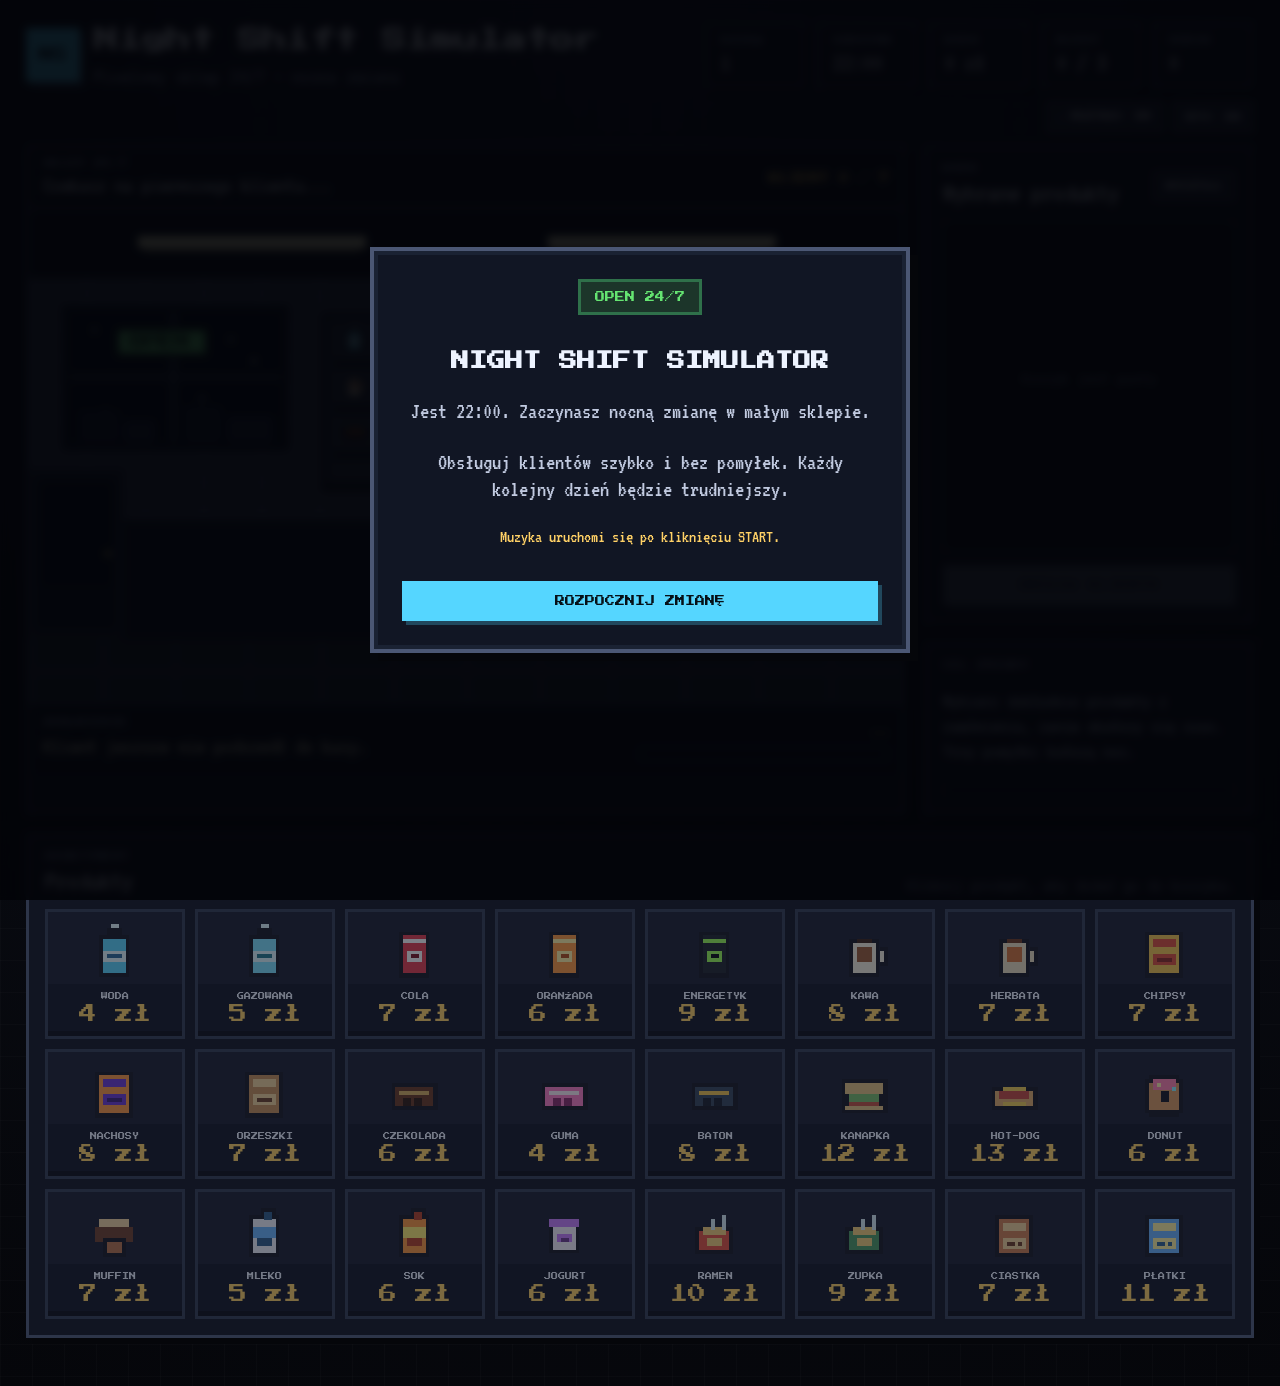
<file: index.html>
<!DOCTYPE html>
<html lang="pl">
<head>
  <meta charset="UTF-8" />
  <meta name="viewport" content="width=device-width, initial-scale=1.0" />
  <title>Night Shift Simulator</title>
  <link rel="stylesheet" href="style.css" />
</head>
<body>
  <div class="game-shell">
    <header class="hud">
      <div class="brand">
        <div class="brand-mark">NS</div>

        <div>
          <h1>Night Shift Simulator</h1>
          <p>Pixelowy sklep 24/7 — nocna zmiana</p>
        </div>
      </div>

      <div class="hud-stats">
        <div class="hud-card">
          <span>DZIEŃ</span>
          <strong id="dayLabel">1</strong>
        </div>

        <div class="hud-card">
          <span>GODZINA</span>
          <strong id="clockLabel">22:00</strong>
        </div>

        <div class="hud-card">
          <span>KASA</span>
          <strong id="moneyLabel">0 zł</strong>
        </div>

        <div class="hud-card">
          <span>BŁĘDY</span>
          <strong id="mistakesLabel">0 / 3</strong>
        </div>

        <div class="hud-card">
          <span>SERIA</span>
          <strong id="streakLabel">0</strong>
        </div>
      </div>
    </header>

    <div class="audio-controls">
      <button id="musicBtn" class="small-pixel-btn">
        ♫ MUZYKA: ON
      </button>

      <button id="sfxBtn" class="small-pixel-btn">
        SFX: ON
      </button>
    </div>

    <main class="layout">
      <section class="scene-card">
        <div class="scene-topbar">
          <div>
            <span class="tiny-label">
              SKLEP 24/7
            </span>

            <strong id="statusText">
              Czekasz na pierwszego klienta...
            </strong>
          </div>

          <div class="customer-counter">
            KLIENT
            <span id="customerNumber">0</span>
            /
            <span id="customerTotal">7</span>
          </div>
        </div>

        <canvas
          id="gameCanvas"
          width="960"
          height="540"
        ></canvas>

        <div class="order-strip">
          <div class="order-copy">
            <span class="tiny-label">
              ZAMÓWIENIE
            </span>

            <div id="orderText">
              Klient jeszcze nie podszedł do kasy.
            </div>
          </div>

          <div class="timer-wrap">
            <span id="timerText">
              --
            </span>

            <div class="timer-track">
              <div id="timerFill"></div>
            </div>
          </div>
        </div>
      </section>

      <aside class="side-panel">
        <section class="panel-block">
          <div class="panel-heading">
            <div>
              <span class="tiny-label">
                KASA
              </span>

              <h2>
                Wybrane produkty
              </h2>
            </div>

            <button
              id="clearBtn"
              class="ghost-btn"
            >
              WYCZYŚĆ
            </button>
          </div>

          <div
            id="basket"
            class="basket"
          >
            <p class="empty-basket">
              Koszyk jest pusty
            </p>
          </div>

          <button
            id="serveBtn"
            class="serve-btn"
            disabled
          >
            OBSŁUŻ KLIENTA
          </button>
        </section>

        <section class="panel-block info-box">
          <span class="tiny-label">
            CEL ZMIANY
          </span>

          <p>
            Wybierz dokładnie produkty z zamówienia,
            zanim skończy się czas.
            Trzy pomyłki kończą noc.
          </p>

          <div class="progress-track">
            <div id="shiftFill"></div>
          </div>
        </section>
      </aside>
    </main>

    <section class="products-section">
      <div class="products-header">
        <div>
          <span class="tiny-label">
            ASORTYMENT
          </span>

          <h2>
            Produkty
          </h2>
        </div>

        <p>
          Kliknij produkt, aby dodać go do koszyka.
        </p>
      </div>

      <div
        id="productGrid"
        class="product-grid"
      ></div>
    </section>
  </div>

  <div
    id="toast"
    class="toast hidden"
  ></div>

  <div
    id="startOverlay"
    class="overlay"
  >
    <div class="modal pixel-border">
      <div class="modal-sign">
        OPEN 24/7
      </div>

      <h2>
        NIGHT SHIFT SIMULATOR
      </h2>

      <p>
        Jest 22:00.
        Zaczynasz nocną zmianę
        w małym sklepie.
      </p>

      <p>
        Obsługuj klientów szybko
        i bez pomyłek.
        Każdy kolejny dzień
        będzie trudniejszy.
      </p>

      <p class="audio-note">
        Muzyka uruchomi się po kliknięciu START.
      </p>

      <button
        id="startBtn"
        class="serve-btn"
      >
        ROZPOCZNIJ ZMIANĘ
      </button>
    </div>
  </div>

  <div
    id="dayOverlay"
    class="overlay hidden"
  >
    <div class="modal pixel-border">
      <div class="modal-sign">
        06:00
      </div>

      <h2>
        ZMIANA ZAKOŃCZONA
      </h2>

      <p id="daySummary"></p>

      <button
        id="nextDayBtn"
        class="serve-btn"
      >
        NASTĘPNY DZIEŃ
      </button>
    </div>
  </div>

  <div
    id="gameOverOverlay"
    class="overlay hidden"
  >
    <div class="modal pixel-border">
      <div class="modal-sign danger-sign">
        CLOSED
      </div>

      <h2>
        KONIEC GRY
      </h2>

      <p id="gameOverSummary"></p>

      <button
        id="restartBtn"
        class="serve-btn"
      >
        ZAGRAJ PONOWNIE
      </button>
    </div>
  </div>

  <script src="script.js"></script>
</body>
</html>
</file>
<file: style.css>
@import url(
  'https://fonts.googleapis.com/css2?family=Press+Start+2P&family=VT323&display=swap'
);

:root {
  --bg: #090b12;
  --panel: #111522;
  --panel-2: #171c2b;
  --line: #2d3549;
  --text: #edf3ff;
  --muted: #8d9ab4;
  --cyan: #55d6ff;
  --green: #65e572;
  --yellow: #ffd166;
  --red: #ff5f73;
  --shadow: #05060a;
}

* {
  box-sizing: border-box;
}

html,
body {
  margin: 0;
  min-height: 100%;
  background: #070910;
  color: var(--text);
}

body {
  font-family: 'VT323', monospace;

  background:
    linear-gradient(
      rgba(255,255,255,.015) 1px,
      transparent 1px
    ),
    linear-gradient(
      90deg,
      rgba(255,255,255,.015) 1px,
      transparent 1px
    ),
    radial-gradient(
      circle at top,
      #151a2b 0%,
      #090b12 58%,
      #05060a 100%
    );

  background-size:
    32px 32px,
    32px 32px,
    auto;

  image-rendering: pixelated;
}

button {
  font-family:
    'Press Start 2P',
    monospace;
}


/* ============================== */
/* GŁÓWNY KONTENER */
/* ============================== */

.game-shell {
  width: min(1450px, 96vw);
  margin: 0 auto;
  padding: 22px 0 48px;
}


/* ============================== */
/* HUD */
/* ============================== */

.hud {
  display: flex;
  justify-content: space-between;
  gap: 24px;
  align-items: center;
  margin-bottom: 12px;
}

.brand {
  display: flex;
  gap: 14px;
  align-items: center;
}

.brand-mark {
  width: 54px;
  height: 54px;

  display: grid;
  place-items: center;

  background: var(--cyan);
  color: #071018;

  font-family:
    'Press Start 2P';

  font-size: 14px;

  box-shadow:
    5px
    5px
    0
    #29364c;
}

.brand h1 {
  font-family:
    'Press Start 2P';

  font-size:
    clamp(
      16px,
      2vw,
      24px
    );

  margin:
    0
    0
    8px;

  line-height: 1.35;
}

.brand p {
  margin: 0;
  color: var(--muted);
  font-size: 22px;
}

.hud-stats {
  display: flex;
  gap: 10px;
  flex-wrap: wrap;
  justify-content: flex-end;
}

.hud-card {
  min-width: 102px;

  padding:
    11px
    14px;

  border:
    3px
    solid
    var(--line);

  background:
    var(--panel);

  box-shadow:
    4px
    4px
    0
    var(--shadow);
}

.hud-card span,
.tiny-label {
  display: block;

  font-family:
    'Press Start 2P';

  font-size: 8px;
  color: var(--muted);
  letter-spacing: .5px;

  margin-bottom: 7px;
}

.hud-card strong {
  font-size: 24px;
  font-weight: 400;
}


/* ============================== */
/* AUDIO */
/* ============================== */

.audio-controls {
  display: flex;
  justify-content: flex-end;
  gap: 8px;
  margin-bottom: 12px;
}

.small-pixel-btn,
.ghost-btn {
  border:
    2px
    solid
    #3a4358;

  background:
    #202638;

  color:
    var(--text);

  padding:
    9px
    11px;

  font-size: 8px;
  cursor: pointer;
}

.small-pixel-btn:hover,
.ghost-btn:hover {
  border-color:
    var(--cyan);

  transform:
    translate(
      -1px,
      -1px
    );

  box-shadow:
    2px
    2px
    0
    #05060a;
}


/* ============================== */
/* LAYOUT */
/* ============================== */

.layout {
  display: grid;

  grid-template-columns:
    minmax(
      0,
      1fr
    )
    330px;

  gap: 18px;

  align-items:
    stretch;
}

.scene-card,
.panel-block,
.products-section {
  background:
    var(--panel);

  border:
    3px
    solid
    var(--line);

  box-shadow:
    6px
    6px
    0
    var(--shadow);
}


/* ============================== */
/* SCENA */
/* ============================== */

.scene-topbar {
  min-height: 58px;

  display: flex;

  align-items:
    center;

  justify-content:
    space-between;

  gap: 20px;

  padding:
    11px
    14px;

  background:
    #0d111c;

  border-bottom:
    3px
    solid
    var(--line);
}

.scene-topbar strong {
  font-size: 22px;
  font-weight: 400;
}

.customer-counter {
  font-family:
    'Press Start 2P';

  font-size: 10px;

  color:
    var(--yellow);

  white-space:
    nowrap;
}

#gameCanvas {
  width: 100%;
  height: auto;

  display: block;

  background:
    #111;

  image-rendering:
    pixelated;

  image-rendering:
    crisp-edges;
}


/* ============================== */
/* ZAMÓWIENIE */
/* ============================== */

.order-strip {
  display: grid;

  grid-template-columns:
    1fr
    250px;

  gap: 18px;

  padding:
    13px
    14px;

  border-top:
    3px
    solid
    var(--line);

  background:
    #0d111c;

  align-items:
    center;
}

#orderText {
  min-height: 29px;

  font-size: 22px;
  line-height: 1.2;

  color:
    #f7f3d0;
}

.timer-wrap > span {
  display: block;

  text-align:
    right;

  color:
    var(--yellow);

  font-size: 22px;

  margin-bottom: 5px;
}

.timer-track,
.progress-track {
  height: 12px;

  background:
    #070910;

  border:
    2px
    solid
    #293148;

  overflow:
    hidden;
}

#timerFill,
#shiftFill {
  height: 100%;

  width: 0%;

  background:
    var(--green);

  transition:
    width
    .1s
    linear;
}


/* ============================== */
/* PANEL BOCZNY */
/* ============================== */

.side-panel {
  display: flex;
  flex-direction: column;
  gap: 18px;
}

.panel-block {
  padding: 16px;
}

.panel-heading {
  display: flex;

  align-items:
    center;

  justify-content:
    space-between;

  gap: 10px;
}

.panel-heading h2,
.products-header h2 {
  margin: 0;

  font-size: 28px;

  font-weight: 400;
}


/* ============================== */
/* KOSZYK */
/* ============================== */

.basket {
  min-height: 330px;
  max-height: 440px;

  overflow-y: auto;

  margin:
    14px
    0;

  padding: 10px;

  background:
    #0a0d14;

  border:
    2px
    dashed
    #3b4356;
}

.empty-basket {
  text-align:
    center;

  color:
    #66718a;

  font-size: 20px;

  margin-top: 135px;
}

.basket-row {
  display: flex;

  align-items:
    center;

  gap: 10px;

  background:
    #171d2c;

  border:
    2px
    solid
    #303950;

  padding: 8px;

  margin-bottom: 8px;
}

.basket-thumb {
  width: 42px;
  height: 42px;

  flex:
    0
    0
    auto;

  image-rendering:
    pixelated;
}

.basket-row .name {
  flex: 1;
  font-size: 20px;
}

.remove-btn {
  border: 0;

  background:
    transparent;

  color:
    var(--red);

  font-size: 14px;

  cursor: pointer;

  padding: 8px;
}


/* ============================== */
/* BUTTON */
/* ============================== */

.serve-btn {
  width: 100%;

  border: 0;

  color:
    #061017;

  background:
    var(--cyan);

  padding:
    15px
    12px;

  font-size: 10px;

  cursor: pointer;

  box-shadow:
    4px
    4px
    0
    #21485d;
}

.serve-btn:hover:not(:disabled) {
  transform:
    translate(
      -1px,
      -1px
    );

  box-shadow:
    5px
    5px
    0
    #21485d;
}

.serve-btn:disabled {
  cursor:
    not-allowed;

  background:
    #4a5366;

  color:
    #202430;

  box-shadow:
    4px
    4px
    0
    #222835;
}

.info-box p {
  color:
    #c6d0e6;

  font-size: 20px;

  line-height: 1.25;
}


/* ============================== */
/* PRODUKTY */
/* ============================== */

.products-section {
  margin-top: 18px;
  padding: 16px;
}

.products-header {
  display: flex;

  justify-content:
    space-between;

  gap: 20px;

  align-items:
    end;

  margin-bottom: 14px;
}

.products-header p {
  margin: 0;

  color:
    var(--muted);

  font-size: 20px;
}

.product-grid {
  display: grid;

  grid-template-columns:
    repeat(
      8,
      1fr
    );

  gap: 10px;
}

.product-card {
  position:
    relative;

  min-height: 130px;

  border:
    3px
    solid
    #343d53;

  background:
    linear-gradient(
      #1a2030 0 58%,
      #111725 58%
    );

  color:
    var(--text);

  cursor: pointer;

  padding:
    9px
    6px
    11px;

  text-align:
    center;

  box-shadow:
    inset
    0
    -5px
    0
    #0b0e16;
}

.product-card:hover:not(:disabled) {
  border-color:
    var(--cyan);

  transform:
    translateY(
      -2px
    );
}

.product-card:active:not(:disabled) {
  transform:
    translateY(
      1px
    );
}

.product-card:disabled {
  opacity: .45;

  cursor:
    not-allowed;
}

.product-canvas {
  width: 64px;
  height: 64px;

  display: block;

  margin:
    0
    auto
    5px;

  image-rendering:
    pixelated;
}

.product-name {
  display: block;

  font-family:
    'Press Start 2P';

  font-size: 7px;

  line-height: 1.5;
}

.product-price {
  display: block;

  font-size: 18px;

  color:
    var(--yellow);

  margin-top: 2px;
}


/* ============================== */
/* TOAST */
/* ============================== */

.toast {
  position: fixed;

  left: 50%;
  top: 18px;

  transform:
    translateX(
      -50%
    );

  z-index: 120;

  background:
    #101522;

  border:
    3px
    solid
    var(--line);

  padding:
    13px
    20px;

  font-family:
    'Press Start 2P';

  font-size: 10px;

  box-shadow:
    5px
    5px
    0
    #05060a;
}

.toast.success {
  color:
    var(--green);

  border-color:
    #2c7a48;
}

.toast.error {
  color:
    var(--red);

  border-color:
    #8a3041;
}

.toast.info {
  color:
    var(--yellow);

  border-color:
    #7b6630;
}

.hidden {
  display:
    none !important;
}


/* ============================== */
/* MODAL */
/* ============================== */

.overlay {
  position: fixed;

  inset: 0;

  z-index: 100;

  display: grid;

  place-items:
    center;

  padding: 20px;

  background:
    rgba(
      3,
      4,
      8,
      .9
    );

  backdrop-filter:
    blur(
      4px
    );
}

.modal {
  width:
    min(
      540px,
      94vw
    );

  background:
    #111624;

  padding: 28px;

  text-align:
    center;
}

.pixel-border {
  border:
    4px
    solid
    #4b5774;

  box-shadow:
    8px
    8px
    0
    #05060a,
    inset
    0
    0
    0
    4px
    #1a2233;
}

.modal-sign {
  display:
    inline-block;

  background:
    #1c352a;

  color:
    var(--green);

  border:
    3px
    solid
    #2f704a;

  padding:
    10px
    14px;

  font-family:
    'Press Start 2P';

  font-size: 10px;

  margin-bottom: 18px;
}

.danger-sign {
  color:
    var(--red);

  background:
    #321823;

  border-color:
    #7b2d43;
}

.modal h2 {
  font-family:
    'Press Start 2P';

  font-size: 18px;

  line-height: 1.5;
}

.modal p {
  color:
    #c1cae0;

  font-size: 23px;

  line-height: 1.2;
}

.modal .serve-btn {
  margin-top: 14px;
}

.audio-note {
  font-size:
    18px !important;

  color:
    var(--yellow) !important;
}


/* ============================== */
/* RESPONSIVE */
/* ============================== */

@media (
  max-width: 1250px
) {

  .product-grid {
    grid-template-columns:
      repeat(
        6,
        1fr
      );
  }

}


@media (
  max-width: 1100px
) {

  .layout {
    grid-template-columns:
      1fr;
  }

  .basket {
    min-height: 160px;
  }

  .empty-basket {
    margin-top: 55px;
  }

  .product-grid {
    grid-template-columns:
      repeat(
        5,
        1fr
      );
  }

}


@media (
  max-width: 760px
) {

  .hud {
    flex-direction:
      column;

    align-items:
      stretch;
  }

  .hud-stats {
    justify-content:
      flex-start;
  }

  .order-strip {
    grid-template-columns:
      1fr;
  }

  .product-grid {
    grid-template-columns:
      repeat(
        3,
        1fr
      );
  }

  .products-header {
    flex-direction:
      column;

    align-items:
      flex-start;
  }

  .audio-controls {
    justify-content:
      flex-start;
  }

}


@media (
  max-width: 480px
) {

  .product-grid {
    grid-template-columns:
      repeat(
        2,
        1fr
      );
  }

}
</file>
<file: night_shift_simulator/style.css>
@import url(
  'https://fonts.googleapis.com/css2?family=Press+Start+2P&family=VT323&display=swap'
);

:root {
  --bg: #090b12;
  --panel: #111522;
  --panel-2: #171c2b;
  --line: #2d3549;
  --text: #edf3ff;
  --muted: #8d9ab4;
  --cyan: #55d6ff;
  --green: #65e572;
  --yellow: #ffd166;
  --red: #ff5f73;
  --shadow: #05060a;
}

* {
  box-sizing: border-box;
}

html,
body {
  margin: 0;
  min-height: 100%;
  background: #070910;
  color: var(--text);
}

body {
  font-family: 'VT323', monospace;

  background:
    linear-gradient(
      rgba(255,255,255,.015) 1px,
      transparent 1px
    ),
    linear-gradient(
      90deg,
      rgba(255,255,255,.015) 1px,
      transparent 1px
    ),
    radial-gradient(
      circle at top,
      #151a2b 0%,
      #090b12 58%,
      #05060a 100%
    );

  background-size:
    32px 32px,
    32px 32px,
    auto;

  image-rendering: pixelated;
}

button {
  font-family:
    'Press Start 2P',
    monospace;
}


/* ============================== */
/* GŁÓWNY KONTENER */
/* ============================== */

.game-shell {
  width: min(1450px, 96vw);
  margin: 0 auto;
  padding: 22px 0 48px;
}


/* ============================== */
/* HUD */
/* ============================== */

.hud {
  display: flex;
  justify-content: space-between;
  gap: 24px;
  align-items: center;
  margin-bottom: 12px;
}

.brand {
  display: flex;
  gap: 14px;
  align-items: center;
}

.brand-mark {
  width: 54px;
  height: 54px;

  display: grid;
  place-items: center;

  background: var(--cyan);
  color: #071018;

  font-family:
    'Press Start 2P';

  font-size: 14px;

  box-shadow:
    5px
    5px
    0
    #29364c;
}

.brand h1 {
  font-family:
    'Press Start 2P';

  font-size:
    clamp(
      16px,
      2vw,
      24px
    );

  margin:
    0
    0
    8px;

  line-height: 1.35;
}

.brand p {
  margin: 0;
  color: var(--muted);
  font-size: 22px;
}

.hud-stats {
  display: flex;
  gap: 10px;
  flex-wrap: wrap;
  justify-content: flex-end;
}

.hud-card {
  min-width: 102px;

  padding:
    11px
    14px;

  border:
    3px
    solid
    var(--line);

  background:
    var(--panel);

  box-shadow:
    4px
    4px
    0
    var(--shadow);
}

.hud-card span,
.tiny-label {
  display: block;

  font-family:
    'Press Start 2P';

  font-size: 8px;
  color: var(--muted);
  letter-spacing: .5px;

  margin-bottom: 7px;
}

.hud-card strong {
  font-size: 24px;
  font-weight: 400;
}


/* ============================== */
/* AUDIO */
/* ============================== */

.audio-controls {
  display: flex;
  justify-content: flex-end;
  gap: 8px;
  margin-bottom: 12px;
}

.small-pixel-btn,
.ghost-btn {
  border:
    2px
    solid
    #3a4358;

  background:
    #202638;

  color:
    var(--text);

  padding:
    9px
    11px;

  font-size: 8px;
  cursor: pointer;
}

.small-pixel-btn:hover,
.ghost-btn:hover {
  border-color:
    var(--cyan);

  transform:
    translate(
      -1px,
      -1px
    );

  box-shadow:
    2px
    2px
    0
    #05060a;
}


/* ============================== */
/* LAYOUT */
/* ============================== */

.layout {
  display: grid;

  grid-template-columns:
    minmax(
      0,
      1fr
    )
    330px;

  gap: 18px;

  align-items:
    stretch;
}

.scene-card,
.panel-block,
.products-section {
  background:
    var(--panel);

  border:
    3px
    solid
    var(--line);

  box-shadow:
    6px
    6px
    0
    var(--shadow);
}


/* ============================== */
/* SCENA */
/* ============================== */

.scene-topbar {
  min-height: 58px;

  display: flex;

  align-items:
    center;

  justify-content:
    space-between;

  gap: 20px;

  padding:
    11px
    14px;

  background:
    #0d111c;

  border-bottom:
    3px
    solid
    var(--line);
}

.scene-topbar strong {
  font-size: 22px;
  font-weight: 400;
}

.customer-counter {
  font-family:
    'Press Start 2P';

  font-size: 10px;

  color:
    var(--yellow);

  white-space:
    nowrap;
}

#gameCanvas {
  width: 100%;
  height: auto;

  display: block;

  background:
    #111;

  image-rendering:
    pixelated;

  image-rendering:
    crisp-edges;
}


/* ============================== */
/* ZAMÓWIENIE */
/* ============================== */

.order-strip {
  display: grid;

  grid-template-columns:
    1fr
    250px;

  gap: 18px;

  padding:
    13px
    14px;

  border-top:
    3px
    solid
    var(--line);

  background:
    #0d111c;

  align-items:
    center;
}

#orderText {
  min-height: 29px;

  font-size: 22px;
  line-height: 1.2;

  color:
    #f7f3d0;
}

.timer-wrap > span {
  display: block;

  text-align:
    right;

  color:
    var(--yellow);

  font-size: 22px;

  margin-bottom: 5px;
}

.timer-track,
.progress-track {
  height: 12px;

  background:
    #070910;

  border:
    2px
    solid
    #293148;

  overflow:
    hidden;
}

#timerFill,
#shiftFill {
  height: 100%;

  width: 0%;

  background:
    var(--green);

  transition:
    width
    .1s
    linear;
}


/* ============================== */
/* PANEL BOCZNY */
/* ============================== */

.side-panel {
  display: flex;
  flex-direction: column;
  gap: 18px;
}

.panel-block {
  padding: 16px;
}

.panel-heading {
  display: flex;

  align-items:
    center;

  justify-content:
    space-between;

  gap: 10px;
}

.panel-heading h2,
.products-header h2 {
  margin: 0;

  font-size: 28px;

  font-weight: 400;
}


/* ============================== */
/* KOSZYK */
/* ============================== */

.basket {
  min-height: 330px;
  max-height: 440px;

  overflow-y: auto;

  margin:
    14px
    0;

  padding: 10px;

  background:
    #0a0d14;

  border:
    2px
    dashed
    #3b4356;
}

.empty-basket {
  text-align:
    center;

  color:
    #66718a;

  font-size: 20px;

  margin-top: 135px;
}

.basket-row {
  display: flex;

  align-items:
    center;

  gap: 10px;

  background:
    #171d2c;

  border:
    2px
    solid
    #303950;

  padding: 8px;

  margin-bottom: 8px;
}

.basket-thumb {
  width: 42px;
  height: 42px;

  flex:
    0
    0
    auto;

  image-rendering:
    pixelated;
}

.basket-row .name {
  flex: 1;
  font-size: 20px;
}

.remove-btn {
  border: 0;

  background:
    transparent;

  color:
    var(--red);

  font-size: 14px;

  cursor: pointer;

  padding: 8px;
}


/* ============================== */
/* BUTTON */
/* ============================== */

.serve-btn {
  width: 100%;

  border: 0;

  color:
    #061017;

  background:
    var(--cyan);

  padding:
    15px
    12px;

  font-size: 10px;

  cursor: pointer;

  box-shadow:
    4px
    4px
    0
    #21485d;
}

.serve-btn:hover:not(:disabled) {
  transform:
    translate(
      -1px,
      -1px
    );

  box-shadow:
    5px
    5px
    0
    #21485d;
}

.serve-btn:disabled {
  cursor:
    not-allowed;

  background:
    #4a5366;

  color:
    #202430;

  box-shadow:
    4px
    4px
    0
    #222835;
}

.info-box p {
  color:
    #c6d0e6;

  font-size: 20px;

  line-height: 1.25;
}


/* ============================== */
/* PRODUKTY */
/* ============================== */

.products-section {
  margin-top: 18px;
  padding: 16px;
}

.products-header {
  display: flex;

  justify-content:
    space-between;

  gap: 20px;

  align-items:
    end;

  margin-bottom: 14px;
}

.products-header p {
  margin: 0;

  color:
    var(--muted);

  font-size: 20px;
}

.product-grid {
  display: grid;

  grid-template-columns:
    repeat(
      8,
      1fr
    );

  gap: 10px;
}

.product-card {
  position:
    relative;

  min-height: 130px;

  border:
    3px
    solid
    #343d53;

  background:
    linear-gradient(
      #1a2030 0 58%,
      #111725 58%
    );

  color:
    var(--text);

  cursor: pointer;

  padding:
    9px
    6px
    11px;

  text-align:
    center;

  box-shadow:
    inset
    0
    -5px
    0
    #0b0e16;
}

.product-card:hover:not(:disabled) {
  border-color:
    var(--cyan);

  transform:
    translateY(
      -2px
    );
}

.product-card:active:not(:disabled) {
  transform:
    translateY(
      1px
    );
}

.product-card:disabled {
  opacity: .45;

  cursor:
    not-allowed;
}

.product-canvas {
  width: 64px;
  height: 64px;

  display: block;

  margin:
    0
    auto
    5px;

  image-rendering:
    pixelated;
}

.product-name {
  display: block;

  font-family:
    'Press Start 2P';

  font-size: 7px;

  line-height: 1.5;
}

.product-price {
  display: block;

  font-size: 18px;

  color:
    var(--yellow);

  margin-top: 2px;
}


/* ============================== */
/* TOAST */
/* ============================== */

.toast {
  position: fixed;

  left: 50%;
  top: 18px;

  transform:
    translateX(
      -50%
    );

  z-index: 120;

  background:
    #101522;

  border:
    3px
    solid
    var(--line);

  padding:
    13px
    20px;

  font-family:
    'Press Start 2P';

  font-size: 10px;

  box-shadow:
    5px
    5px
    0
    #05060a;
}

.toast.success {
  color:
    var(--green);

  border-color:
    #2c7a48;
}

.toast.error {
  color:
    var(--red);

  border-color:
    #8a3041;
}

.toast.info {
  color:
    var(--yellow);

  border-color:
    #7b6630;
}

.hidden {
  display:
    none !important;
}


/* ============================== */
/* MODAL */
/* ============================== */

.overlay {
  position: fixed;

  inset: 0;

  z-index: 100;

  display: grid;

  place-items:
    center;

  padding: 20px;

  background:
    rgba(
      3,
      4,
      8,
      .9
    );

  backdrop-filter:
    blur(
      4px
    );
}

.modal {
  width:
    min(
      540px,
      94vw
    );

  background:
    #111624;

  padding: 28px;

  text-align:
    center;
}

.pixel-border {
  border:
    4px
    solid
    #4b5774;

  box-shadow:
    8px
    8px
    0
    #05060a,
    inset
    0
    0
    0
    4px
    #1a2233;
}

.modal-sign {
  display:
    inline-block;

  background:
    #1c352a;

  color:
    var(--green);

  border:
    3px
    solid
    #2f704a;

  padding:
    10px
    14px;

  font-family:
    'Press Start 2P';

  font-size: 10px;

  margin-bottom: 18px;
}

.danger-sign {
  color:
    var(--red);

  background:
    #321823;

  border-color:
    #7b2d43;
}

.modal h2 {
  font-family:
    'Press Start 2P';

  font-size: 18px;

  line-height: 1.5;
}

.modal p {
  color:
    #c1cae0;

  font-size: 23px;

  line-height: 1.2;
}

.modal .serve-btn {
  margin-top: 14px;
}

.audio-note {
  font-size:
    18px !important;

  color:
    var(--yellow) !important;
}


/* ============================== */
/* RESPONSIVE */
/* ============================== */

@media (
  max-width: 1250px
) {

  .product-grid {
    grid-template-columns:
      repeat(
        6,
        1fr
      );
  }

}


@media (
  max-width: 1100px
) {

  .layout {
    grid-template-columns:
      1fr;
  }

  .basket {
    min-height: 160px;
  }

  .empty-basket {
    margin-top: 55px;
  }

  .product-grid {
    grid-template-columns:
      repeat(
        5,
        1fr
      );
  }

}


@media (
  max-width: 760px
) {

  .hud {
    flex-direction:
      column;

    align-items:
      stretch;
  }

  .hud-stats {
    justify-content:
      flex-start;
  }

  .order-strip {
    grid-template-columns:
      1fr;
  }

  .product-grid {
    grid-template-columns:
      repeat(
        3,
        1fr
      );
  }

  .products-header {
    flex-direction:
      column;

    align-items:
      flex-start;
  }

  .audio-controls {
    justify-content:
      flex-start;
  }

}


@media (
  max-width: 480px
) {

  .product-grid {
    grid-template-columns:
      repeat(
        2,
        1fr
      );
  }

}
</file>
